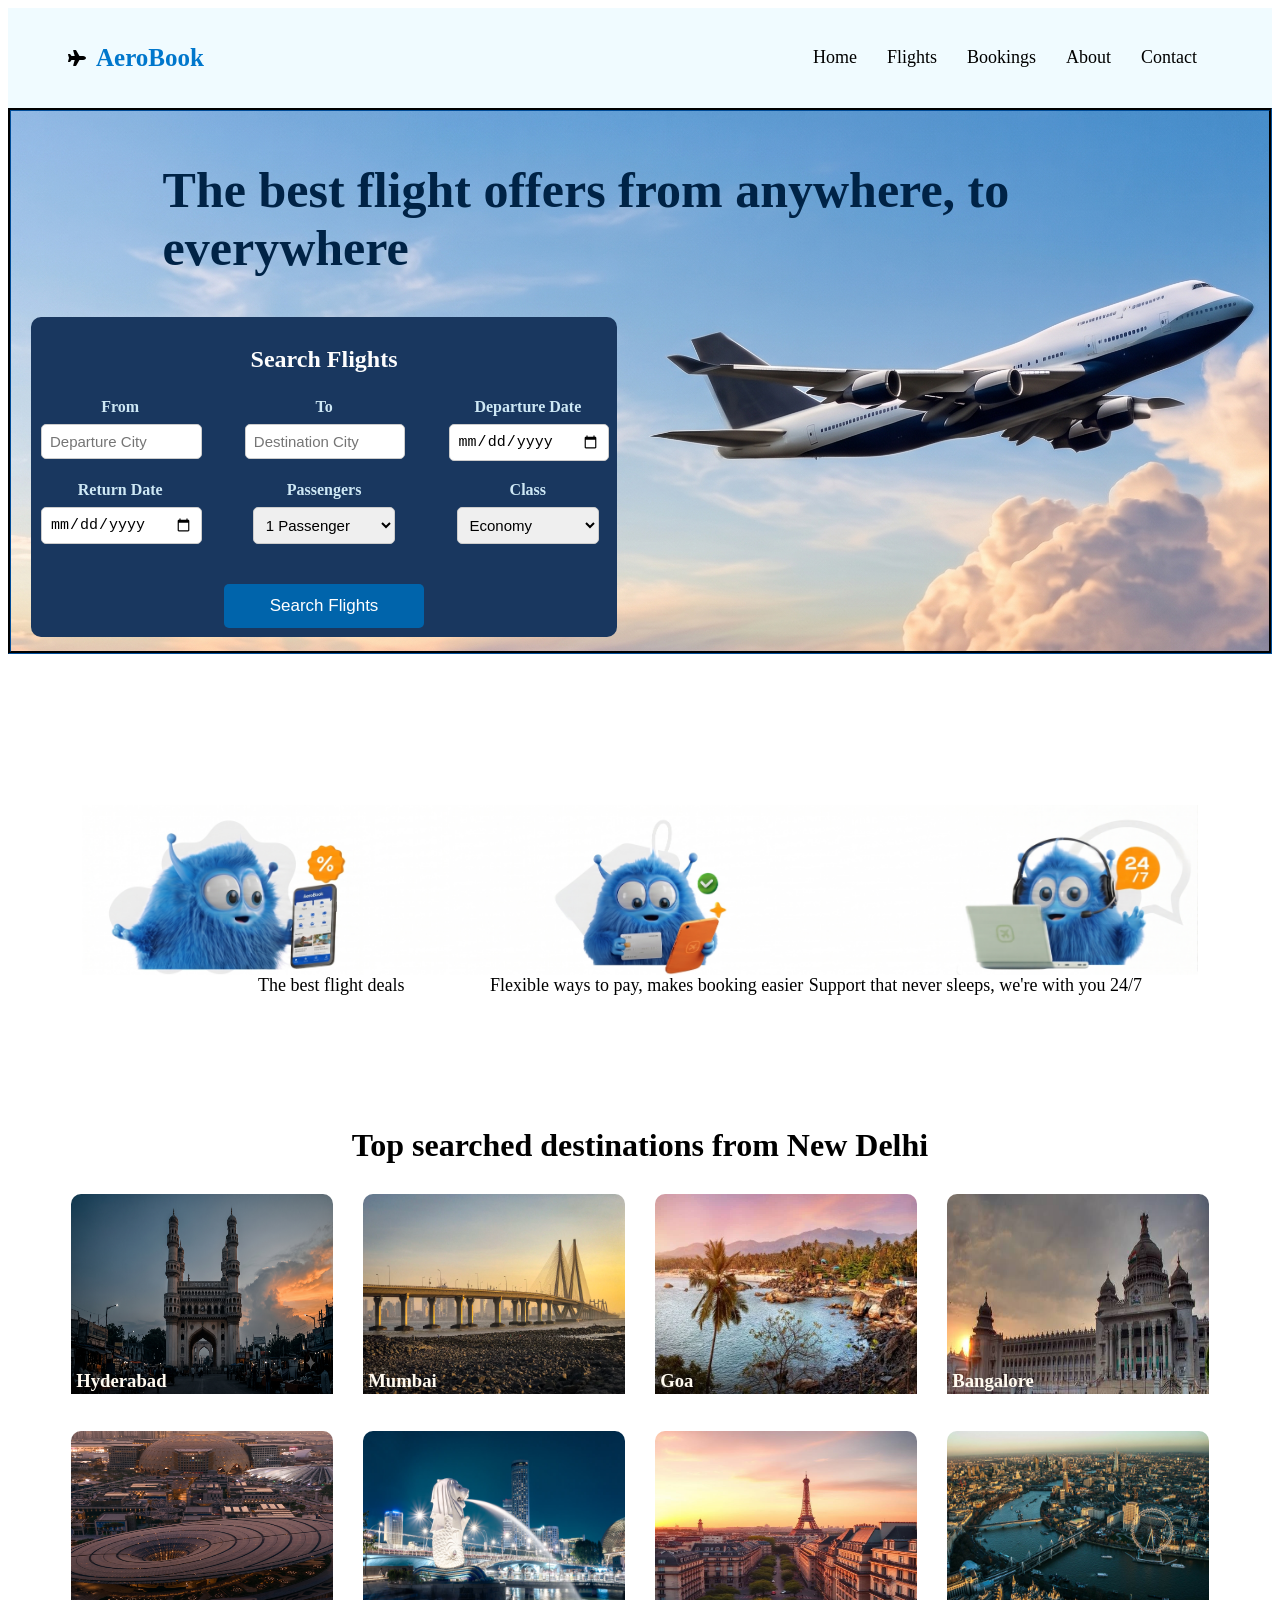
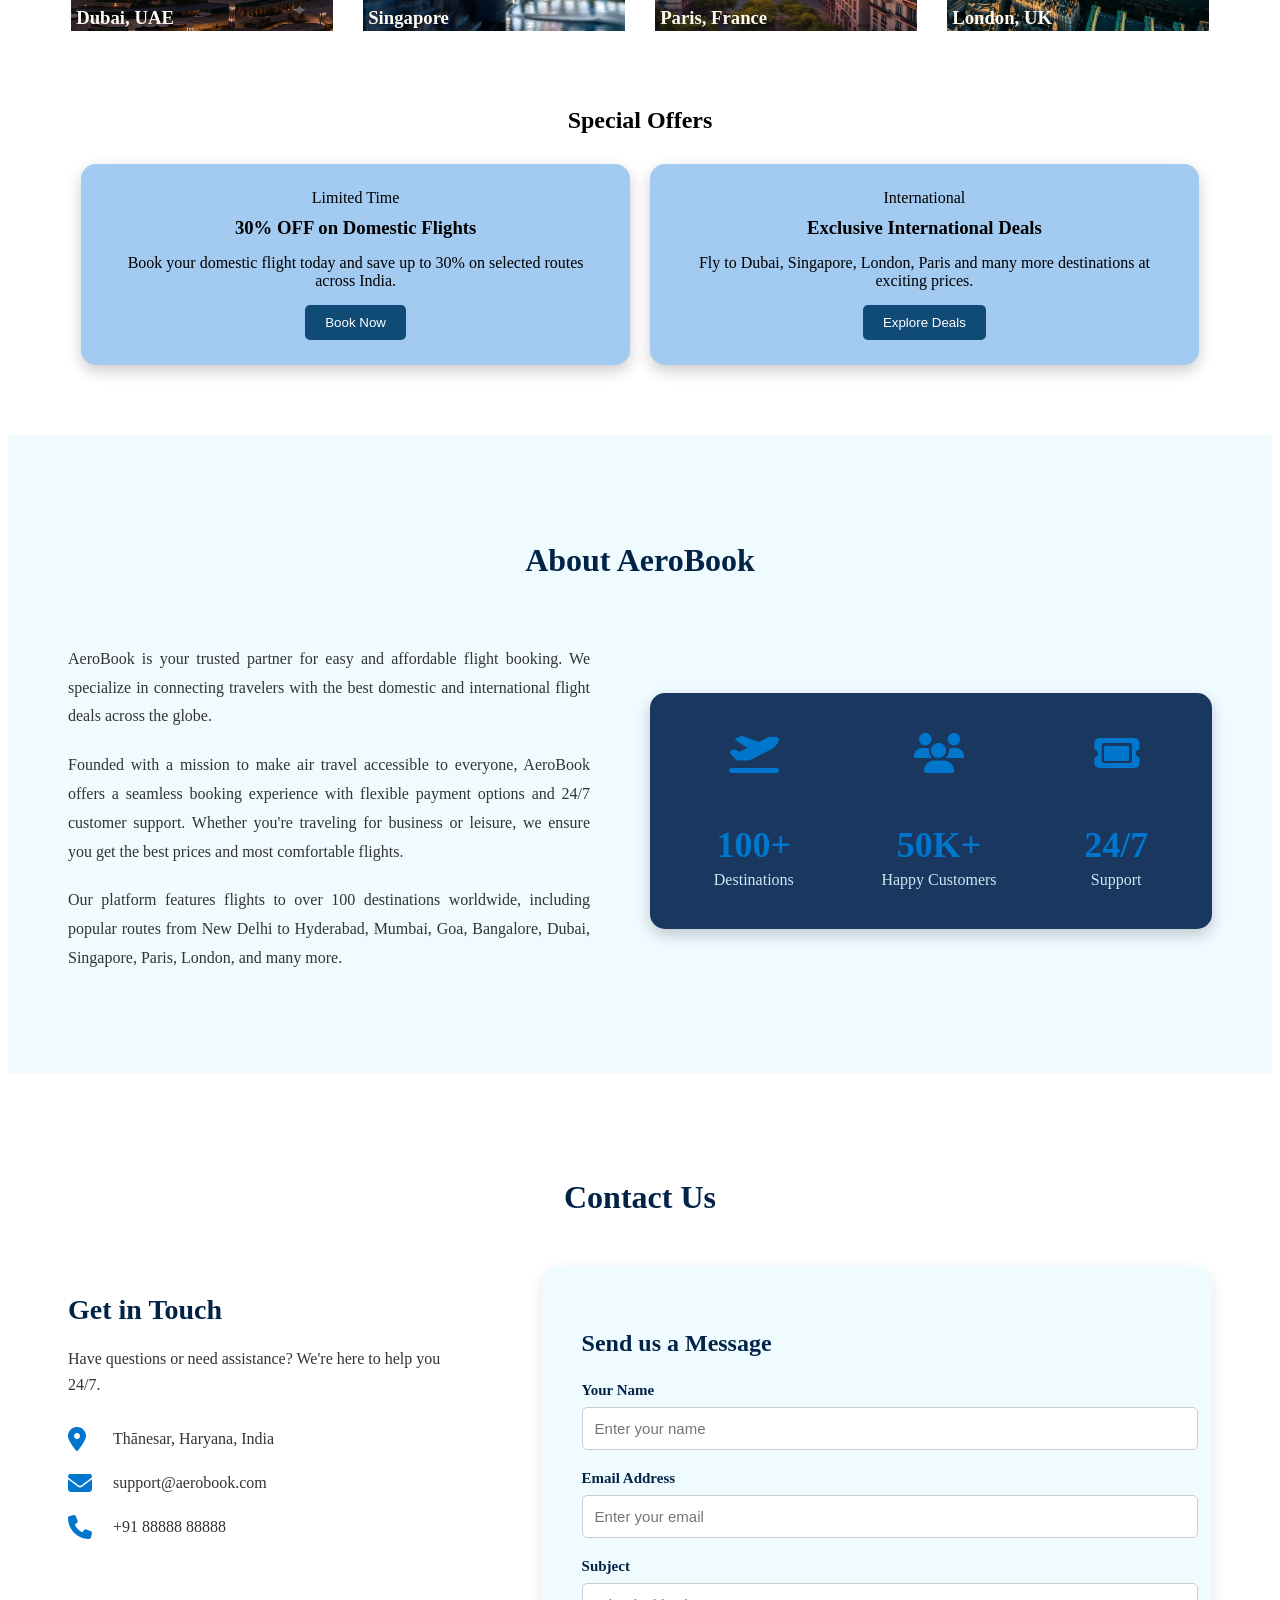
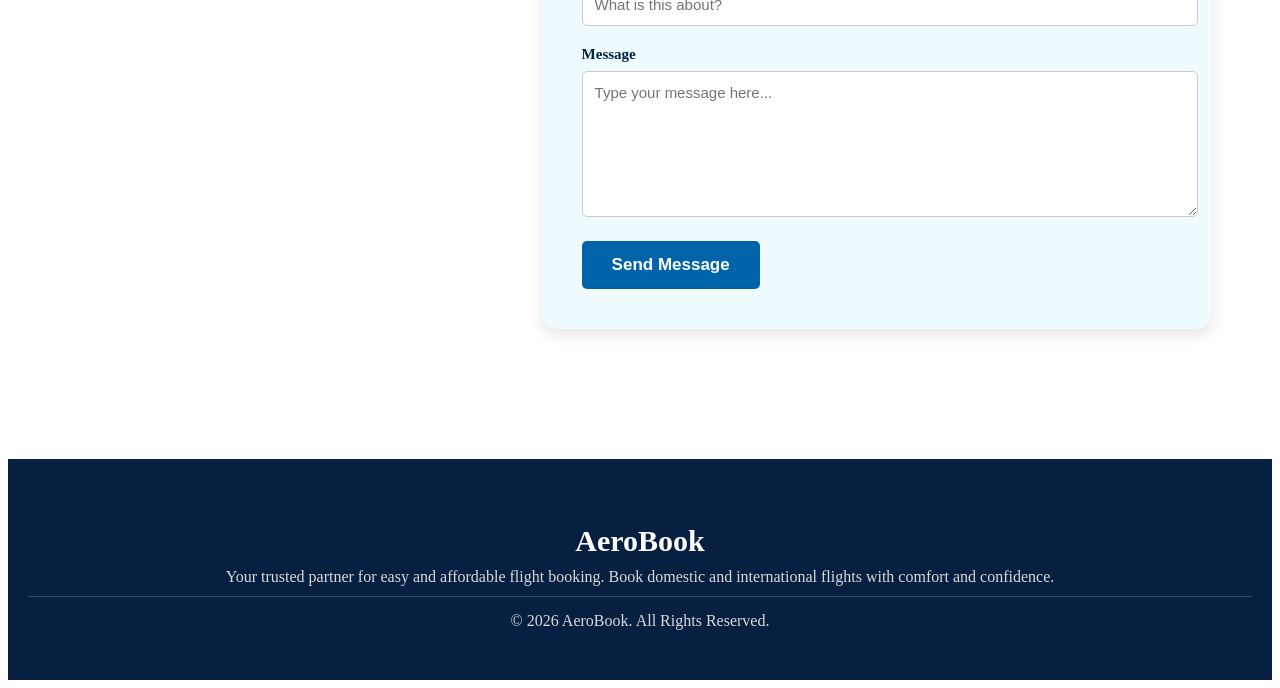
<file: index.html>
<!DOCTYPE html>
<html lang="en">
<head>
    <meta charset="UTF-8">
    <meta name="viewport" content="width=device-width, initial-scale=1.0">
    <link rel="stylesheet" href="https://cdnjs.cloudflare.com/ajax/libs/font-awesome/6.4.0/css/all.min.css">
    <link rel="stylesheet" href="index.css">
    <script src="FlightData.js" defer></script>
    <script src="index.js" defer></script>
    <title>AeroBook | Flight Booking</title>
</head>
<body>
    <header>
        <nav class="navbar">
            <div class="logo">
                <i class="fa-solid fa-plane"></i>
                <h2>AeroBook</h2>
            </div>
            <ul class="nav-links">
                <li><a href="index.html">Home</a></li>
                <li><a href="flight.html">Flights</a></li>
                <li><a href="booking.html">Bookings</a></li>
                <li><a href="#about">About</a></li>
                <li><a href="#contact">Contact</a></li>
            </ul>
        </nav>
    </header>

    <section class="hero">
        <div class="hero-content">
            <h1>The best flight offers from anywhere, to everywhere</h1>
        </div>
        <div class="hero-search">
    <h2>Search Flights</h2>
    <form class="search-form">
        <div class="form-group">
            <label>From</label>
            <input type="text" id="searchFrom" placeholder="Departure City">
        </div>

        <div class="form-group">
            <label>To</label>
            <input type="text" id="searchTo" placeholder="Destination City">
        </div>

        <div class="form-group">
            <label>Departure Date</label>
            <input type="date" id="searchDate">
        </div>

        <div class="form-group">
            <label>Return Date</label>
            <input type="date" id="returnDate">
        </div>

        <div class="form-group">
            <label>Passengers</label>
            <select id="searchPassengers">
                <option>1 Passenger</option>
                <option>2 Passengers</option>
                <option>3 Passengers</option>
                <option>4 Passengers</option>
                <option>5 Passengers</option>
            </select>
        </div>

        <div class="form-group">
            <label>Class</label>
            <select id="searchClass">
                <option>Economy</option>
                <option>Premium Economy</option>
                <option>Business</option>
                <option>First Class</option>
            </select>
        </div>

        <button type="submit" class="search-btn">Search Flights</button>
    </form>
</div>
    </section>

    <section class="chracter">
        <ul class="heading">
            <li id="a">The best flight deals</li>
            <li id="b">Flexible ways to pay, makes booking easier</li>
            <li id="c">Support that never sleeps, we're with you 24/7</li>
        </ul>

    </section>
            

    <section class="destinations">
        <h2>Top searched destinations from New Delhi</h2>
        <div class="destination-container">

            <div class="card" onclick="goToCity('Hyderabad')">
                <img src="hyderabad.png" alt="Hyderabad">
                <h3>Hyderabad</h3>
            </div>

            <div class="card" onclick="goToCity('Mumbai')">
                <img src="Mumbai.jpg" alt="Mumbai">
                <h3>Mumbai</h3>
            </div>

            <div class="card" onclick="goToCity('Goa')">
                <img src="goa.jpg" alt="Goa">
                <h3>Goa</h3>
            </div>

            <div class="card" onclick="goToCity('Bangalore')">
                <img src="Bangalore.jpg" alt="Bangalore">
                <h3>Bangalore</h3>
            </div>

            <div class="card" onclick="goToCity('Dubai')">
                <img src="Dubai.jpg" alt="Dubai, UAE">
                <h3>Dubai, UAE</h3>
            </div>

            <div class="card" onclick="goToCity('Singapore')">
                <img src="Singapore.jpg" alt="Singapore">
                <h3>Singapore</h3>
            </div>

            <div class="card" onclick="goToCity('Paris')">
                <img src="France.jpg" alt="Paris, France">
                <h3>Paris, France</h3>
            </div>

            <div class="card" onclick="goToCity('London')">
                <img src="London.jpg" alt="London, UK">
                <h3>London, UK</h3>
            </div>

        </div>

    </section>

    
    <section class="offers">

    <h2>Special Offers</h2>

    <div class="offer-container">
        <div class="offer-card">
            <span class="offer-tag">Limited Time</span>
            <h3>30% OFF on Domestic Flights</h3>
            <p>
                Book your domestic flight today and save up to
                30% on selected routes across India.
            </p>
            <a href="booking.html">
                <button type="button">Book Now</button>
            </a>
        </div>

        <div class="offer-card">
            <span class="offer-tag">International</span>
            <h3>Exclusive International Deals</h3>
            <p>
                Fly to Dubai, Singapore, London, Paris and many
                more destinations at exciting prices.
            </p>
            <a href="flight.html">
                <button type="button">Explore Deals</button>
            </a>
        </div>

    </div>

</section>

<section id="about" class="about">
        <h2 id="about-heading">About AeroBook</h2>
        <div class="about-content">
            <div class="about-text">
                <p>
                    AeroBook is your trusted partner for easy and affordable flight booking. 
                    We specialize in connecting travelers with the best domestic and international 
                    flight deals across the globe.
                </p>
                <p>
                    Founded with a mission to make air travel accessible to everyone, AeroBook 
                    offers a seamless booking experience with flexible payment options and 
                    24/7 customer support. Whether you're traveling for business or leisure, 
                    we ensure you get the best prices and most comfortable flights.
                </p>
                <p>
                    Our platform features flights to over 100 destinations worldwide, including 
                    popular routes from New Delhi to Hyderabad, Mumbai, Goa, Bangalore, Dubai, 
                    Singapore, Paris, London, and many more.
                </p>
            </div>
            <div class="about-stats">
                <div class="stat-item">
                    <i class="fa-solid fa-plane-departure"></i>
                    <h3>100+</h3>
                    <p>Destinations</p>
                </div>
                <div class="stat-item">
                    <i class="fa-solid fa-users"></i>
                    <h3>50K+</h3>
                    <p>Happy Customers</p>
                </div>
                <div class="stat-item">
                    <i class="fa-solid fa-ticket"></i>
                    <h3>24/7</h3>
                    <p>Support</p>
                </div>
            </div>
        </div>
    </section>

    <!-- Contact Section (NEW) -->
    <section id="contact" class="contact">
        <h2 id="contact-heading">Contact Us</h2>
        <div class="contact-content">
            <div class="contact-info">
                <h3>Get in Touch</h3>
                <p>Have questions or need assistance? We're here to help you 24/7.</p>
                
                <div class="contact-details">
                    <div class="contact-item">
                        <i class="fa-solid fa-location-dot"></i>
                        <span>Thānesar, Haryana, India</span>
                    </div>
                    <div class="contact-item">
                        <i class="fa-solid fa-envelope"></i>
                        <span>support@aerobook.com</span>
                    </div>
                    <div class="contact-item">
                        <i class="fa-solid fa-phone"></i>
                        <span>+91 88888 88888</span>
                    </div>
                </div>
            </div>

            <div class="contact-form-container">
                <h3>Send us a Message</h3>
                <form class="contact-form" action="#" method="POST" aria-label="Contact form">
                    <div class="form-group">
                        <label for="contact-name">Your Name</label>
                        <input type="text" id="contact-name" name="name" placeholder="Enter your name" required aria-required="true">
                    </div>

                    <div class="form-group">
                        <label for="contact-email">Email Address</label>
                        <input type="email" id="contact-email" name="email" placeholder="Enter your email" required aria-required="true">
                    </div>

                    <div class="form-group">
                        <label for="contact-subject">Subject</label>
                        <input type="text" id="contact-subject" name="subject" placeholder="What is this about?" required aria-required="true">
                    </div>

                    <div class="form-group">
                        <label for="contact-message">Message</label>
                        <textarea id="contact-message" name="message" rows="5" placeholder="Type your message here..." required aria-required="true"></textarea>
                    </div>

                    <button type="submit" class="submit-btn">Send Message</button>
                </form>
            </div>
        </div>
    </section>


    <footer>
        <div class="footer-content">

            <h2>AeroBook</h2>
            <p>
                Your trusted partner for easy and affordable flight booking.
                Book domestic and international flights with comfort and confidence.
            </p>

            <p class="copyright">
                © 2026 AeroBook. All Rights Reserved.
            </p>

        </div>
    </footer>

    
</body>
</html>
</file>
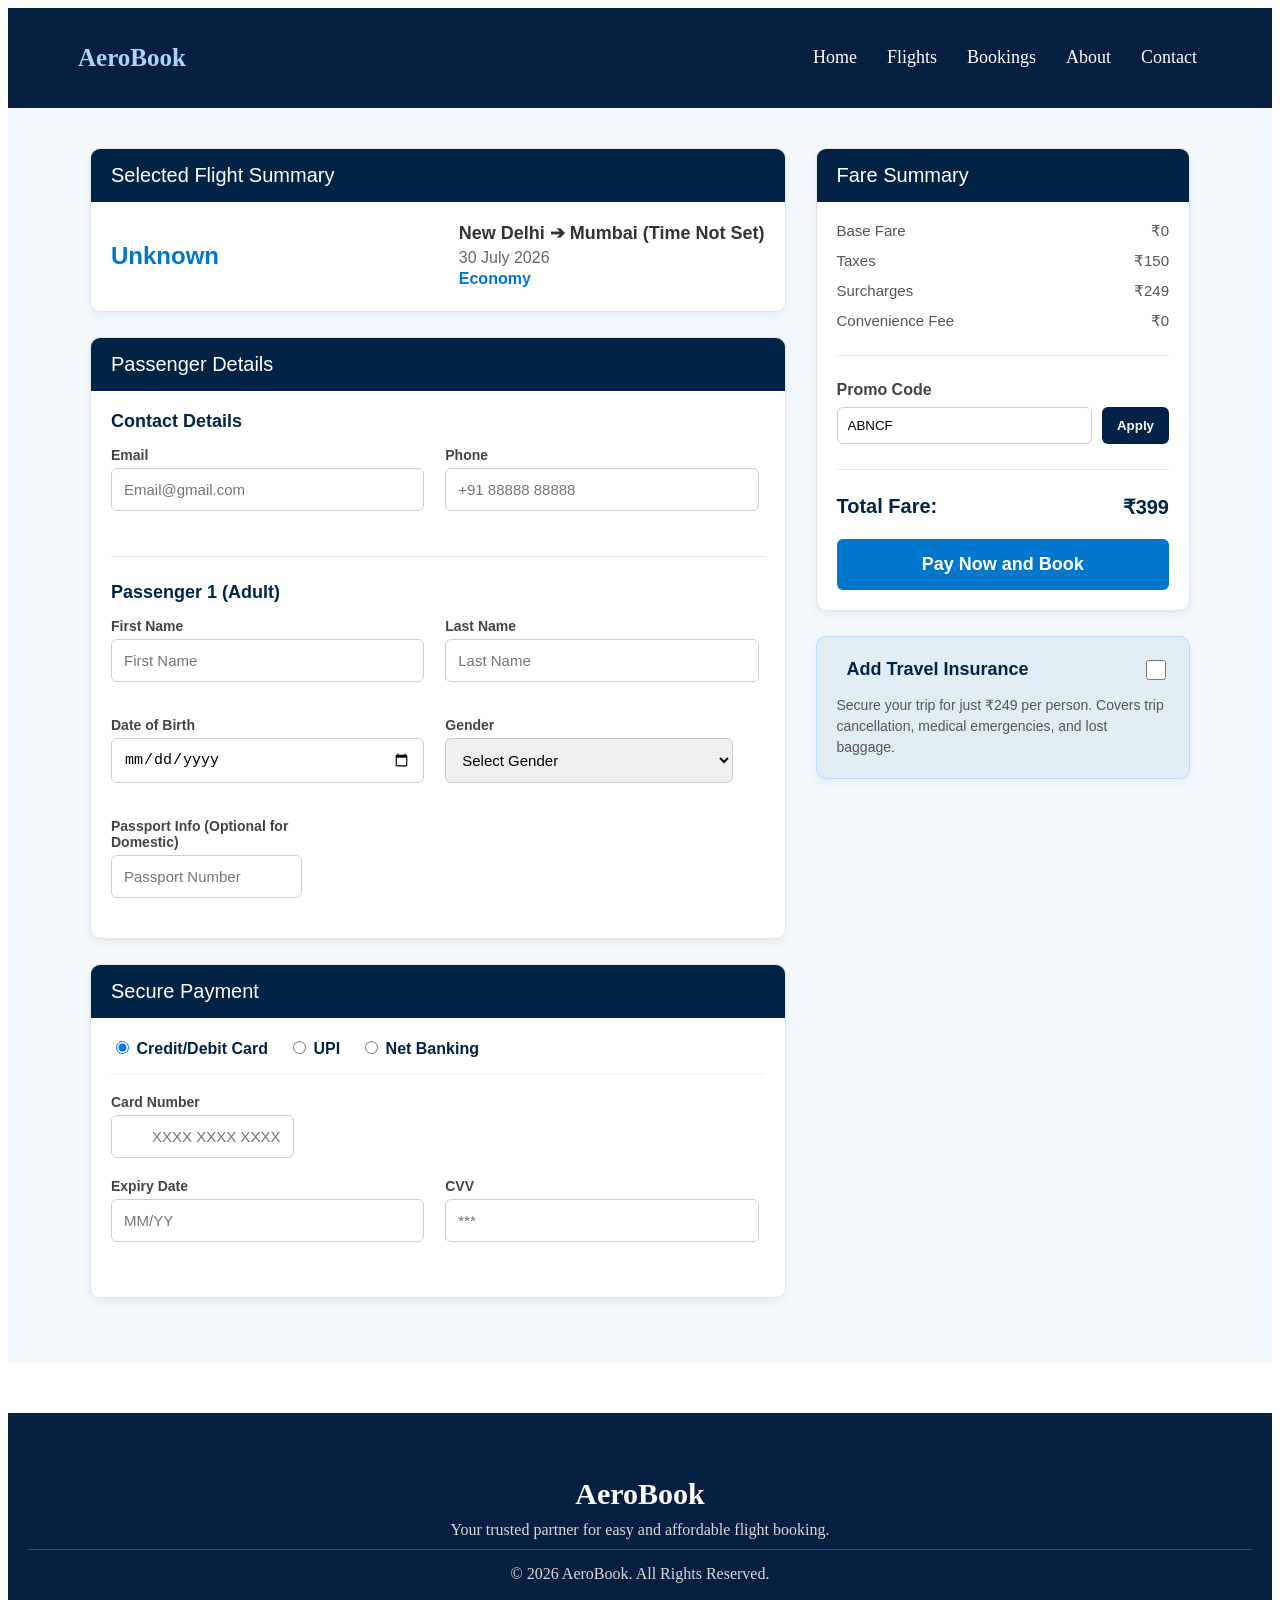
<file: booking.html>
<!DOCTYPE html>
<html lang="en">

<head>
    <meta charset="UTF-8">
    <meta name="viewport" content="width=device-width, initial-scale=1.0">
    <link rel="stylesheet" href="index.css"> <!-- Keeping your main styles -->
    <link rel="stylesheet" href="booking.css"> <!-- Specific booking styles -->
    <script src="booking.js" defer></script> <!-- The script to load flight data -->

    <title>AeroBook | Secure Booking</title>
</head>

<body>

    <header>
        <nav class="navbar">
            <div class="logo">
                <i class="fa-solid fa-plane"></i>
                <h2>AeroBook</h2>
            </div>
            <ul class="nav-links">
                <li><a href="index.html">Home</a></li>
                <li><a href="flight.html">Flights</a></li>
                <li><a href="booking.html">Bookings</a></li>
                <li><a href="#about">About</a></li>
                <li><a href="#contact">Contact</a></li>
            </ul>
        </nav>
    </header>

    <main class="booking-main">
        <div class="booking-container">

            <!-- LEFT COLUMN: Details & Payment -->
            <div class="booking-left">

                <!-- 1. Dynamic Flight Summary -->
                <section class="booking-card">
                    <div class="card-header">
                        <h2>Selected Flight Summary</h2>
                    </div>
                    <div class="card-body flight-summary">
                        <div class="airline-logo">
                            <h3 id="summary-airline">Loading Airline...</h3>
                        </div>
                        <div class="flight-details">
                            <h4 id="summary-route">Loading Route...</h4>
                            <p id="summary-date">30 July 2026</p>
                            <p class="flight-tier" id="summary-class">Loading Class...</p>
                        </div>
                    </div>
                </section>

                <!-- 2. Passenger Details -->
                <section class="booking-card">
                    <div class="card-header">
                        <h2>Passenger Details</h2>
                    </div>
                    <div class="card-body">
                        <h3>Contact Details</h3>
                        <div class="form-row">
                            <div class="form-group">
                                <label>Email</label>
                                <input type="email" placeholder="Email@gmail.com" required>
                            </div>
                            <div class="form-group">
                                <label>Phone</label>
                                <input type="tel" placeholder="+91 88888 88888" required>
                            </div>
                        </div>

                        <hr class="divider">

                        <h3>Passenger 1 (Adult)</h3>
                        <div class="form-row">
                            <div class="form-group">
                                <label>First Name</label>
                                <input type="text" placeholder="First Name" required>
                            </div>
                            <div class="form-group">
                                <label>Last Name</label>
                                <input type="text" placeholder="Last Name" required>
                            </div>
                        </div>

                        <div class="form-row">
                            <div class="form-group">
                                <label>Date of Birth</label>
                                <input type="date" required>
                            </div>
                            <div class="form-group">
                                <label>Gender</label>
                                <select required>
                                    <option value="" disabled selected>Select Gender</option>
                                    <option value="male">Male</option>
                                    <option value="female">Female</option>
                                    <option value="other">Other</option>
                                </select>
                            </div>
                        </div>

                        <div class="form-group">
                            <label>Passport Info (Optional for Domestic)</label>
                            <input type="text" placeholder="Passport Number">
                        </div>
                    </div>
                </section>

                <!-- 3. Secure Payment -->
                <section class="booking-card">
                    <div class="card-header">
                        <h2>Secure Payment</h2>
                    </div>
                    <div class="card-body">
                        <div class="payment-tabs">
                            <label><input type="radio" name="payment" checked> Credit/Debit Card</label>
                            <label><input type="radio" name="payment"> UPI</label>
                            <label><input type="radio" name="payment"> Net Banking</label>
                        </div>

                        <div class="form-group">
                            <label>Card Number</label>
                            <div class="card-input-wrapper">
                                <i class="fa-regular fa-credit-card"></i>
                                <input type="text" placeholder="XXXX XXXX XXXX XXXX" required>
                            </div>
                        </div>

                        <div class="form-row">
                            <div class="form-group">
                                <label>Expiry Date</label>
                                <input type="text" placeholder="MM/YY" required>
                            </div>
                            <div class="form-group">
                                <label>CVV</label>
                                <input type="password" placeholder="***" required>
                            </div>
                        </div>
                    </div>
                </section>

            </div>

            <!-- RIGHT COLUMN: Summary & Pricing -->
            <div class="booking-right">

                <!-- Dynamic Fare Summary -->
                <section class="booking-card sidebar-card">
                    <div class="card-header">
                        <h2>Fare Summary</h2>
                    </div>
                    <div class="card-body">
                        <div class="fare-row">
                            <span>Base Fare</span>
                            <span id="summary-base-fare">₹0</span>
                        </div>
                        <div class="fare-row">
                            <span>Taxes</span>
                            <span>₹150</span>
                        </div>
                        <div class="fare-row">
                            <span>Surcharges</span>
                            <span>₹249</span>
                        </div>
                        <div class="fare-row">
                            <span>Convenience Fee</span>
                            <span>₹0</span>
                        </div>

                        <hr class="divider">

                        <div class="promo-section">
                            <label>Promo Code</label>
                            <div class="promo-input">
                                <input type="text" value="ABNCF" placeholder="Enter Code">
                                <button type="button">Apply</button>
                            </div>
                            <small class="promo-success">**ABNCF Applied! No Convenience Fee</small>
                        </div>

                        <hr class="divider">

                        <div class="fare-row total-fare">
                            <span>Total Fare:</span>
                            <span id="summary-total-fare">₹0</span>
                        </div>

                        <button class="btn-primary" id="pay-btn">Pay Now and Book</button>
                    </div>
                </section>

                <!-- Travel Insurance -->
                <section class="booking-card sidebar-card insurance-card">
                    <div class="insurance-header">
                        <i class="fa-solid fa-shield-heart"></i>
                        <h3>Add Travel Insurance</h3>
                        <input type="checkbox" id="insurance">
                    </div>
                    <p>Secure your trip for just ₹249 per person. Covers trip cancellation, medical emergencies, and
                        lost baggage.</p>
                </section>

            </div>
        </div>
    </main>

    <footer>
        <div class="footer-content">
            <h2>AeroBook</h2>
            <p>Your trusted partner for easy and affordable flight booking.</p>
            <p class="copyright">© 2026 AeroBook. All Rights Reserved.</p>
        </div>
    </footer>

</body>

</html>
</file>
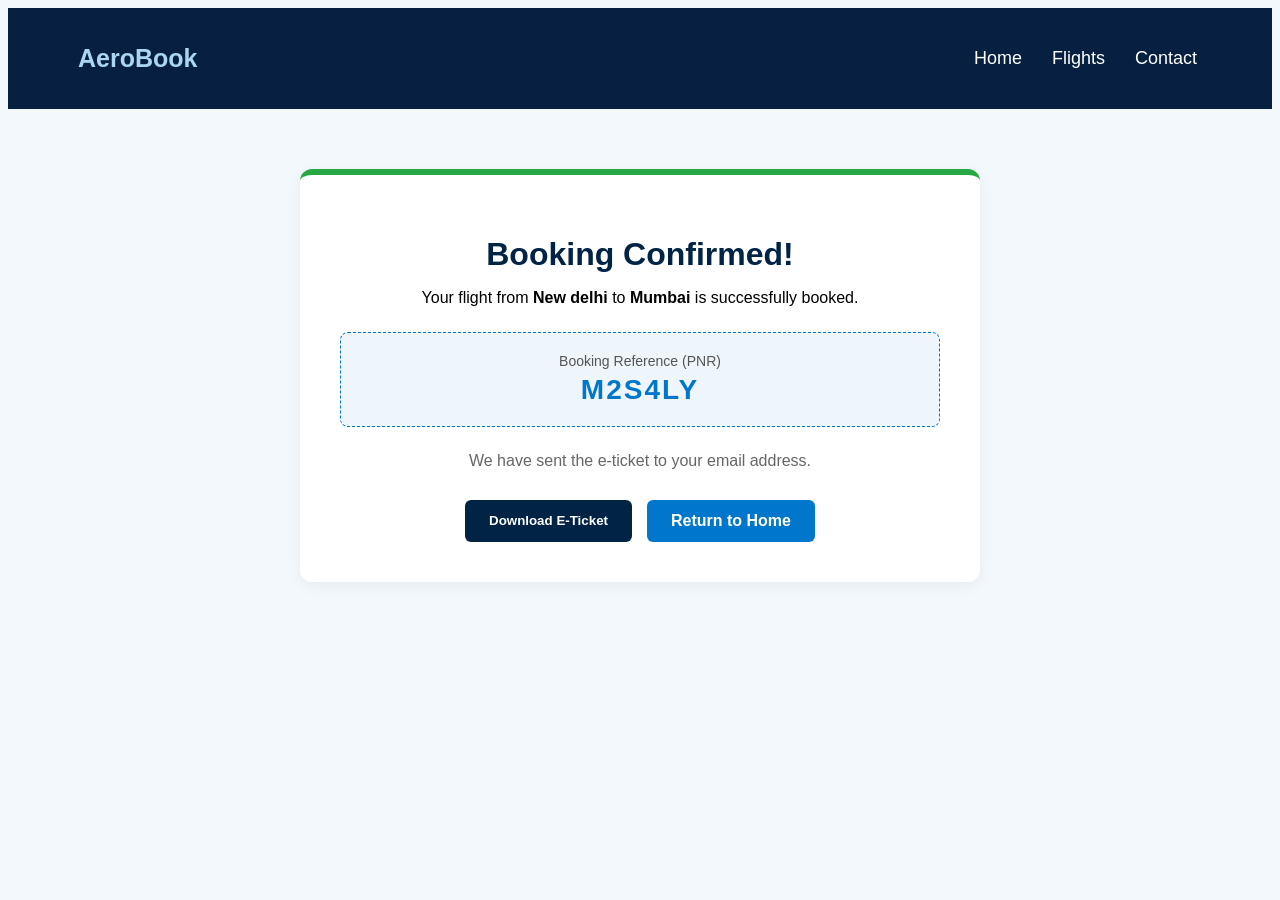
<file: confirmation.html>
<!DOCTYPE html>
<html lang="en">

<head>
    <meta charset="UTF-8">
    <meta name="viewport" content="width=device-width, initial-scale=1.0">
    <link rel="stylesheet" href="index.css">
    <link rel="stylesheet" href="confirmation.css">
    <script src="confirmation.js" defer></script>
    <title>AeroBook | Booking Confirmed</title>
</head>

<body class="success-page">

    <header>
        <nav class="navbar">
            <div class="logo">
                <i class="fa-solid fa-plane"></i>
                <h2>AeroBook</h2>
            </div>
            <ul class="nav-links">
                <li><a href="index.html">Home</a></li>
                <li><a href="flight.html">Flights</a></li>
                <li><a href="#contact">Contact</a></li>
            </ul>
        </nav>
    </header>


    <main class="success-container">
        <i class="fa-solid fa-circle-check success-icon"></i>
        <h1>Booking Confirmed!</h1>
        <p>Your flight from <strong id="success-from">New Delhi</strong> to <strong id="success-to">Mumbai</strong> is
            successfully booked.</p>

        <div class="pnr-box">
            <p>Booking Reference (PNR)</p>
            <h2 id="pnr-number">LOADING...</h2>
        </div>

        <p class="email-notice">We have sent the e-ticket to your email address.</p>

        <div class="success-actions">
            <button class="btn-download" onclick="window.print()">Download E-Ticket</button>
            <a href="index.html" class="btn-home">Return to Home</a>
        </div>
    </main>

</body>

</html>
</file>
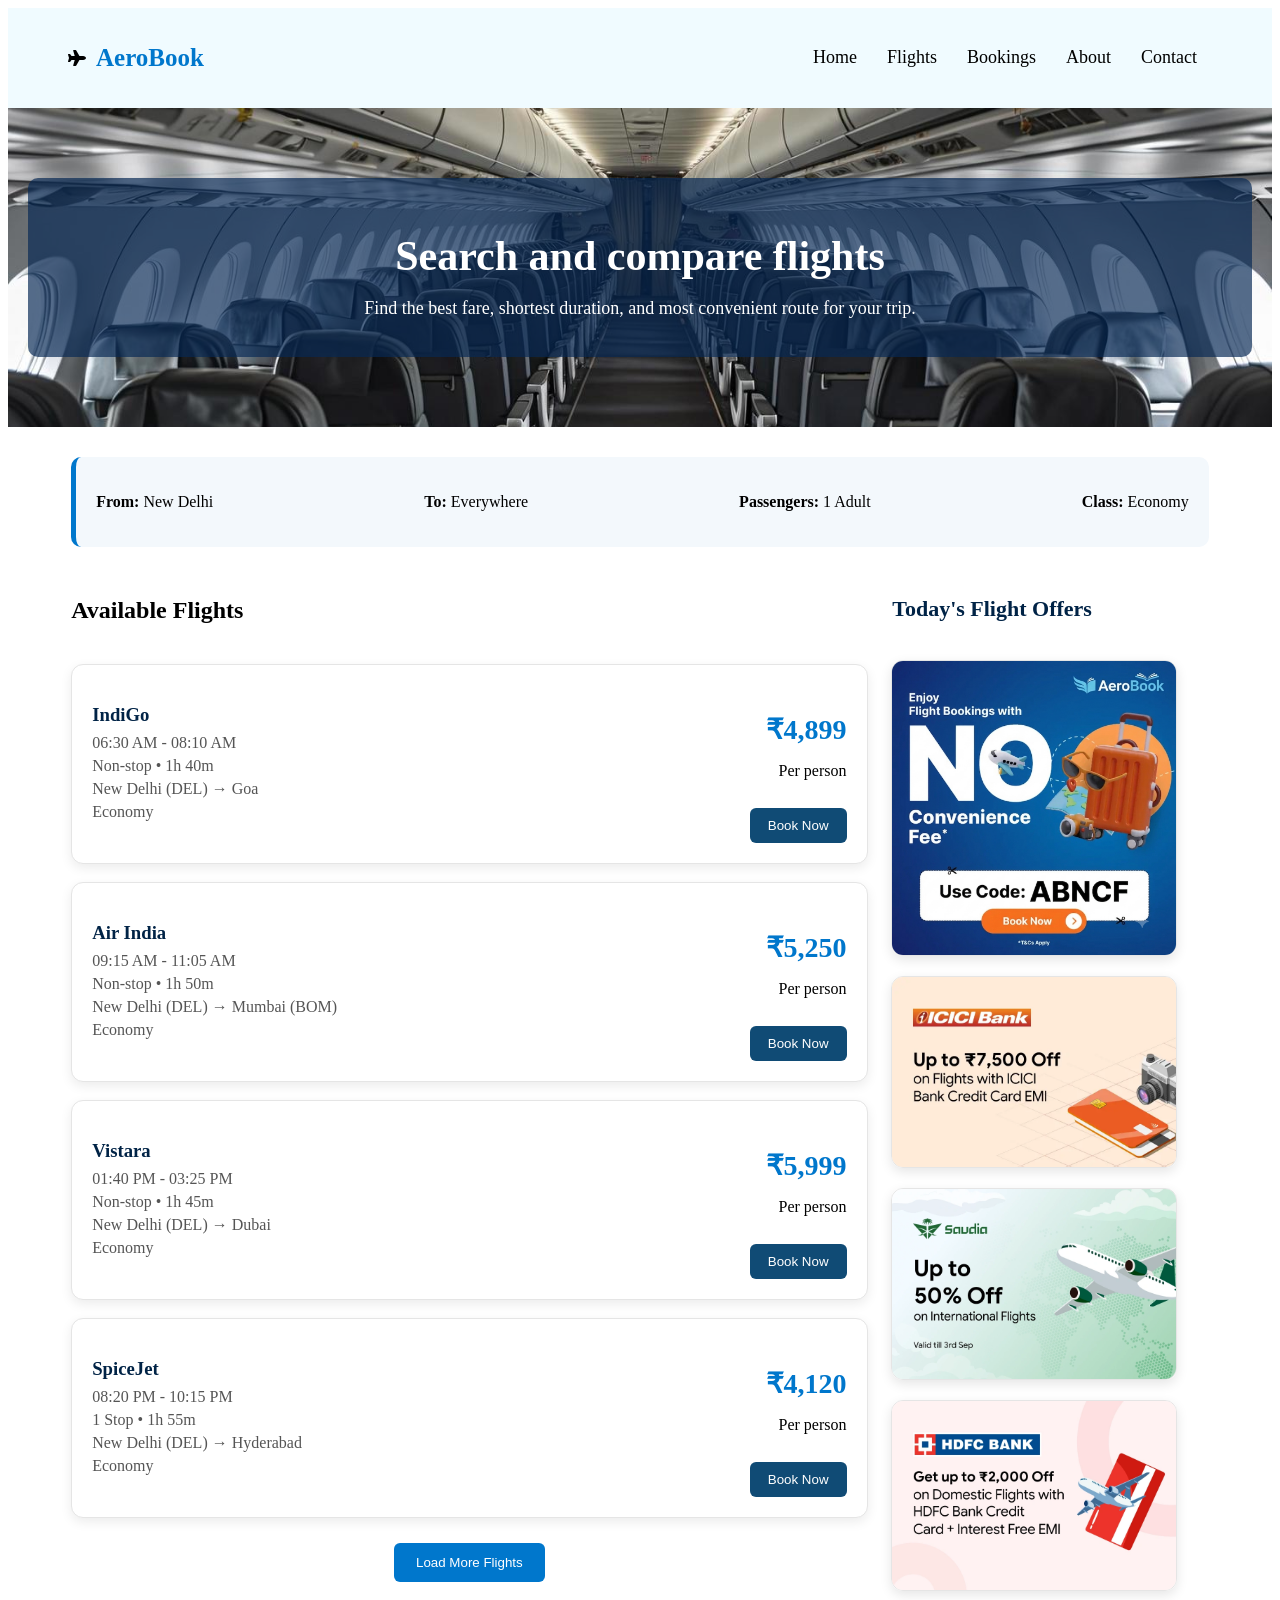
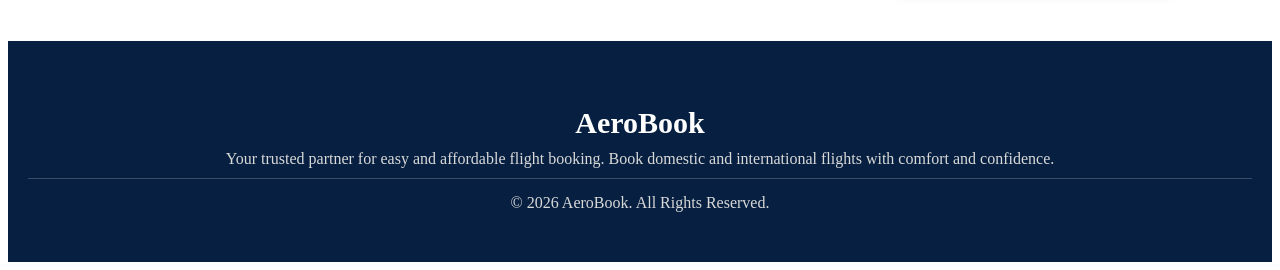
<file: flight.html>
<!DOCTYPE html>
<html lang="en">

<head>
    <meta charset="UTF-8">
    <meta name="viewport" content="width=device-width, initial-scale=1.0">
    <link rel="stylesheet" href="https://cdnjs.cloudflare.com/ajax/libs/font-awesome/6.4.0/css/all.min.css">
    <link rel="stylesheet" href="flights.css">
    <script src="FlightData.js" defer></script>
    <script src="flight.js" defer></script>

    <title>AeroBook | Flights</title>
</head>

<body>

    <header>
        <nav class="navbar">
            <div class="logo">
                <i class="fa-solid fa-plane"></i>
                <h2>AeroBook</h2>
            </div>
            <ul class="nav-links">
                <li><a href="index.html">Home</a></li>
                <li><a href="flight.html">Flights</a></li>
                <li><a href="booking.html">Bookings</a></li>
                <li><a href="index.html#about">About</a></li>
                <li><a href="index.html#contact">Contact</a></li>
            </ul>
        </nav>
    </header>

    <section class="flight-hero">
        <div class="flight-hero-content">
            <h1>Search and compare flights</h1>
            <p>Find the best fare, shortest duration, and most convenient route for your trip.</p>
        </div>
    </section>

    <section class="search-summary">
        <div class="summary-box">
            <p><strong>From:</strong> New Delhi</p>
            <p><strong>To:</strong> Everywhere</p>
            <p><strong>Passengers:</strong> 1 Adult</p>
            <p><strong>Class:</strong> Economy</p>
        </div>
    </section>






    <section class="flight-page">

        <div class="results">


            <div class="results-top">
                <h2>Available Flights</h2>
            </div>

            <div class="flight-card">
                <div class="flight-info">
                    <h3>IndiGo</h3>
                    <p>06:30 AM - 08:10 AM</p>
                    <p>Non-stop • 1h 40m</p>
                    <p>New Delhi (DEL) → Goa</p>
                    <p class="flight-tier">Economy</p>
                </div>
                <div class="flight-price">
                    <h3>₹4,899</h3>
                    <p>Per person</p>
                    <button onclick="selectFlight('IndiGo', 4899, 'Economy', '06:30 AM - 08:10 AM', 'New Delhi', 'Goa')">Book Now</button>
                </div>
            </div>





            <div class="flight-card">
                <div class="flight-info">
                    <h3>Air India</h3>
                    <p>09:15 AM - 11:05 AM</p>
                    <p>Non-stop • 1h 50m</p>
                    <p>New Delhi (DEL) → Mumbai (BOM)</p>
                    <p class="flight-tier">Economy</p>
                </div>
                <div class="flight-price">
                    <h3>₹5,250</h3>
                    <p>Per person</p>
                    <button onclick="selectFlight('Air India', 5250, 'Economy', '09:15 AM - 11:05 AM', 'New Delhi', 'Mumbai')">Book Now</button>
                </div>
            </div>

            <div class="flight-card">
                <div class="flight-info">
                    <h3>Vistara</h3>
                    <p>01:40 PM - 03:25 PM</p>
                    <p>Non-stop • 1h 45m</p>
                    <p>New Delhi (DEL) → Dubai</p>
                    <p class="flight-tier">Economy</p>
                </div>
                <div class="flight-price">
                    <h3>₹5,999</h3>
                    <p>Per person</p>
                    <button onclick="selectFlight('Vistara', 5999, 'Economy', '01:40 PM - 03:25 PM', 'New Delhi', 'Dubai')">Book Now</button>
                </div>
            </div>

            <div class="flight-card">
                <div class="flight-info">
                    <h3>SpiceJet</h3>
                    <p>08:20 PM - 10:15 PM</p>
                    <p>1 Stop • 1h 55m</p>
                    <p>New Delhi (DEL) → Hyderabad</p>
                    <p class="flight-tier">Economy</p>
                </div>
                <div class="flight-price">
                    <h3>₹4,120</h3>
                    <p>Per person</p>
                    <button onclick="selectFlight('SpiceJet', 4120, 'Economy', '08:20 PM - 10:15 PM', 'New Delhi', 'Hyderabad')">Book Now</button>
                </div>
            </div>

            <!-- Your existing visible flights are up here... -->

            <!-- Add these NEW flights and include the "hidden-flight" class -->
            <div class="flight-card hidden-flight">
                <div class="flight-info">
                    <h3>Go First</h3>
                    <p>10:00 AM - 12:15 PM</p>
                    <p>Non-stop • 2h 15m</p>
                    <p>New Delhi (DEL) → Mumbai</p>
                    <p class="flight-tier">Economy</p>
                </div>
                <div class="flight-price">
                    <h3>₹4,500</h3>
                    <p>Per person</p>
                    <button onclick="selectFlight('Go First', 4500, 'Economy', '10:00 AM - 12:15 PM', 'New Delhi', 'Dubai')">Book Now</button>
                </div>
            </div>

            <div class="flight-card hidden-flight">
                <div class="flight-info">
                    <h3>Singapore Airlines</h3>
                    <p>10:00 AM - 12:15 PM</p>
                    <p>Non-stop • 2h 15m</p>
                    <p>New Delhi (DEL) → Singapore</p>
                    <p class="flight-tier">Economy</p>
                </div>
                <div class="flight-price">
                    <h3>₹4,500</h3>
                    <p>Per person</p>
                    <button onclick="selectFlight('Singapore Airlines', 4500, 'Economy', '10:00 AM - 12:15 PM', 'New Delhi', 'Singapore')">Book Now</button>
                </div>
            </div>

            <div class="flight-card hidden-flight">
                <div class="flight-info">
                    <h3>AirAsia</h3>
                    <p>11:30 PM - 01:45 AM</p>
                    <p>1 Stop • 2h 15m</p>
                    <p>New Delhi (DEL) → Landon</p>
                    <p class="flight-tier">Economy</p>
                </div>
                <div class="flight-price">
                    <h3>₹3,999</h3>
                    <p>Per person</p>
                    <button onclick="selectFlight('AirAsia', 3999, 'Economy', '11:30 PM - 01:45 AM', 'New Delhi', 'Landon')">Book Now</button>
                </div>
            </div>

            <!-- This is your existing load more button -->
            <div class="load-more">
                <button id="loadMoreBtn">Load More Flights</button>
            </div>



        </div>


        <div class="images-sidebar">
            <h2>Today's Flight Offers</h2>
            <img src="offer.png" alt="offer">
            <img src="offer01.webp" alt="offer01">
            <img src="offer03.webp" alt="offer03">
            <img src="offer02.webp" alt="offer02">
        </div>
    </section>

    <footer>
        <div class="footer-content">

            <h2>AeroBook</h2>
            <p>
                Your trusted partner for easy and affordable flight booking.
                Book domestic and international flights with comfort and confidence.
            </p>

            <p class="copyright">
                © 2026 AeroBook. All Rights Reserved.
            </p>

        </div>
    </footer>

</body>

</html>
</file>
<file: index.css>
.navbar{
    background-color: rgb(240, 251, 255);
    display: flex;
    justify-content: space-between;
    align-items: center;
    padding: 15px 60px;
}

.logo{
    display: flex;
    align-items: center;
}

.logo h2{
    font-size: 25px;
    margin-left: 10px;
    color: #0077cc;
}

.nav-links{
    display: flex;
    list-style: none;
}

.nav-links li{
    margin: 0 15px;
}

.nav-links a{
    text-decoration: none;
    color: black;
    font-size: 18px;
}

.nav-links a:hover{
    color: #0077cc;
}






.hero{
    height: 500px;
    background-image: url("hero.png");
    background-size: cover;
    background-position: center;
    text-align: center;
    padding-top: 40px;
    margin-bottom: 100px;
    border-style: groove;
    border-width: 3px;
    border-color: #002346;
}

.hero-content{
    width: 60%;
    margin: auto;
    padding: 30px;
    border-radius: 15px;
}

.hero h1{
    font-size: 50px;
    font-family: 'Times New Roman', Times, serif;
    color: #002346;
    margin-top: -20px;
    margin-bottom: 20px;
    text-align: left;
    margin-left: -100px;
}




.hero-search{
    width: 45%;
    height: 60%;
    margin-top: -10px;
    margin-left: 20px;
    background-color: #19375F;
    padding: 10px;
    border-radius: 10px;
}

.hero h2{
    text-align: center;
    color: #fdfdfd;
    margin-bottom: 25px;
}

.search-form{
    display: flex;
    flex-wrap: wrap;
    justify-content: space-between;
}

.form-group{
    width: 28%;
    margin-bottom: 20px;
}

.form-group label{
    display: block;
    font-weight: bold;
    color: #cee8f5;
    margin-bottom: 8px;
}

.form-group input,
.form-group select{
    width: 90%;
    padding: 8px;
    border: 1px solid #ccc;
    border-radius: 5px;
    font-size: 15px;
}

.form-group input:focus,
.form-group select:focus{
    border-color: #0077cc;
    outline: none;
}

.search-btn{
    width: 200px;
    margin: 20px auto 0;
    display: block;
    background-color: #0064ab;
    color: white;
    padding: 12px;
    border: none;
    border-radius: 5px;
    font-size: 17px;
    cursor: pointer;
}

.search-btn:hover{
    background-color: #005fa3;
}


.chracter {
    background-image: url(chracter.png);
    background-size: contain;
    background-position: center bottom;
    background-repeat: no-repeat;
    padding-top: 40px;
    width: 100%;
    height: 130px;
    margin: auto;
    margin-top: 12%;
 }

 .heading{
    display: flex;
    flex-wrap: wrap;
    justify-content: space-between;
    font-family: 'Times New Roman', Times, serif;
    font-weight: 200;
    font-size: large;
    margin-top: 130px;
    list-style: none;

 }
 #a{
    margin-left: 210px;
 }
#b{
    margin-left: 80px;
}
#c{
    margin-right: 130px;
}

.destinations{
    width: 90%;
    margin: auto;
    margin-top: 12%;
    
}

.destinations h2{
    text-align: center;
    font-size: xx-large;
    margin: 30px 0;
}

.destination-container{
    display: flex;
    justify-content: space-between;
    flex-wrap: wrap;
    margin-bottom: 40px;
    
}

.card{
    width: 23%;
    border-radius: 10px;
    text-align: left;
    margin-bottom: 20px;
}

.card img{
    width: 100%;
    height: 200px;
    border-radius: 10px 10px 0 0;
    
}

.card h3{
    margin-top: -28px;
    color: floralwhite;
    margin-left: 5px;
}

.card:hover{
    background-color: #f0f8ff; 
    border: 2px solid #00a0cc;
}


.offers{
    width: 90%;
    margin: 40px auto;
    text-align: center;
}

.offer-container{
    display: flex;
    justify-content: space-between;
}

.offer-card{
    width: 47%;
    background: #a3caf0;
    color: rgb(0, 0, 0);
    padding: 25px;
    margin: 10px;
    border-radius: 15px;
    box-shadow: 0 6px 15px rgba(0,0,0,0.2);
    transition: 0.3s;
}

.offer-card h3{
    margin: 10px 0;
}

.offer-card p{
    margin: 15px 0;
}

.offer-card button{
    padding: 10px 20px;
    background: #104b75;
    color: white;
    border: none;
    border-radius: 5px;
    cursor: pointer;
}


.about {
    background-color: rgb(240, 251, 255);
    padding: 80px 60px;
    margin-top: 60px;
}

.about h2 {
    text-align: center;
    font-size: xx-large;
    color: #002346;
    margin-bottom: 50px;
    font-family: 'Times New Roman', Times, serif;
}

.about-content {
    display: flex;
    justify-content: space-between;
    align-items: center;
    max-width: 1200px;
    margin: 0 auto;
    gap: 60px;
}

.about-text {
    flex: 1;
}

.about-text p {
    font-size: 16px;
    line-height: 1.8;
    color: #333;
    margin-bottom: 20px;
    text-align: justify;
}

.about-stats {
    flex: 1;
    display: flex;
    justify-content: space-around;
    background-color: #19375F;
    padding: 40px 20px;
    border-radius: 15px;
    box-shadow: 0 6px 15px rgba(0, 0, 0, 0.2);
}

.stat-item {
    text-align: center;
    color: white;
}

.stat-item i {
    font-size: 40px;
    color: #0077cc;
    margin-bottom: 15px;
}

.stat-item h3 {
    font-size: 36px;
    margin-bottom: 5px;
    color: #0077cc;
}

.stat-item p {
    font-size: 16px;
    color: #cee8f5;
    margin: 0;
}


.contact {
    background-color: #ffffff;
    padding: 80px 60px;
}

.contact h2 {
    text-align: center;
    font-size: xx-large;
    color: #002346;
    margin-bottom: 50px;
    font-family: 'Times New Roman', Times, serif;
}

.contact-content {
    display: flex;
    justify-content: space-between;
    max-width: 1200px;
    margin: 0 auto;
    gap: 60px;
}

.contact-info {
    flex: 1;
    padding-right: 20px;
}

.contact-info h3 {
    font-size: 28px;
    color: #002346;
    margin-bottom: 20px;
}

.contact-info p {
    font-size: 16px;
    color: #333;
    margin-bottom: 30px;
    line-height: 1.6;
}

.contact-details {
    display: flex;
    flex-direction: column;
    gap: 20px;
}

.contact-item {
    display: flex;
    align-items: center;
    gap: 15px;
    font-size: 16px;
    color: #333;
}

.contact-item i {
    font-size: 24px;
    color: #0077cc;
    width: 30px;
}

.contact-form-container {
    flex: 1.5;
    background-color: rgb(240, 251, 255);
    padding: 40px;
    border-radius: 15px;
    box-shadow: 0 6px 15px rgba(0, 0, 0, 0.1);
}

.contact-form-container h3 {
    font-size: 24px;
    color: #002346;
    margin-bottom: 25px;
}

.contact-form {
    display: flex;
    flex-direction: column;
    gap: 20px;
}

.contact-form .form-group {
    width: 100%;
    margin-bottom: 0;
}

.contact-form .form-group label {
    display: block;
    font-weight: bold;
    color: #002346;
    margin-bottom: 8px;
    font-size: 15px;
}

.contact-form .form-group input,
.contact-form .form-group textarea {
    width: 100%;
    padding: 12px;
    border: 1px solid #ccc;
    border-radius: 5px;
    font-size: 15px;
    font-family: Arial, sans-serif;
    transition: border-color 0.3s ease;
}

.contact-form .form-group input:focus,
.contact-form .form-group textarea:focus {
    border-color: #0077cc;
    outline: none;
    box-shadow: 0 0 5px rgba(0, 119, 204, 0.2);
}

.contact-form .form-group textarea {
    resize: vertical;
    min-height: 120px;
}

.submit-btn {
    background-color: #0064ab;
    color: white;
    padding: 14px 30px;
    border: none;
    border-radius: 5px;
    font-size: 17px;
    font-weight: bold;
    cursor: pointer;
    transition: background-color 0.3s ease;
    align-self: flex-start;
}

.submit-btn:hover {
    background-color: #005fa3;
}

footer{
    background-color: #072041;
    color: white;
    text-align: center;
    padding: 40px 20px;
    margin-top: 50px;
}

.footer-content h2{
    font-size: 30px;
    margin-bottom: 10px;
}

.footer-content p{
    font-size: 16px;
    margin: 10px 0;
    color: #d9d9d9;
}

.copyright{
    margin-top: 20px;
    font-size: 14px;
    color: #bdbdbd;
    border-top: 1px solid #3b4d66;
    padding-top: 15px;
}


/* --- MOBILE SETTINGS --- */
@media (max-width: 768px) {
    .navbar {
        flex-direction: column;
        padding: 15px;
    }
    .nav-links {
        margin-top: 15px;
        flex-wrap: wrap;
        justify-content: center;
    }
    .hero {
        height: auto;
        padding-bottom: 40px;
        margin-bottom: 20px;
    }
    .hero-content {
        width: 95%;
    }
    .hero h1 {
        font-size: 35px;
        margin-left: 0;
        text-align: center;
    }
    .hero-search {
        width: 90%;
        margin: 0 auto;
    }
    .form-group {
        width: 100%;
    }
    .heading {
        flex-direction: column;
        align-items: center;
        margin-top: 20px;
    }
    #a, #b, #c {
        margin: 10px 0;
    }
    .card {
        width: 100%;
    }
    .offer-container {
        flex-direction: column;
    }
    .offer-card {
        width: 100%;
        margin: 10px 0;
    }
    .about-content, .contact-content {
        flex-direction: column;
        gap: 30px;
    }
    .about-stats {
        flex-direction: column;
        gap: 20px;
    }
}
</file>
<file: booking.css>
.navbar {
    background-color: #072041;
    display: flex;
    justify-content: space-between;
    align-items: center;
    padding: 15px 60px;
}

.logo {
    display: flex;
    align-items: center;
}

.logo h2 {
    font-size: 25px;
    margin-left: 10px;
    color: #acd5f3;
}

.nav-links {
    display: flex;
    list-style: none;
}

.nav-links li {
    margin: 0 15px;
}

.nav-links a {
    text-decoration: none;
    color: rgb(255, 255, 255);
    font-size: 18px;
}

.nav-links a:hover {
    color: #0077cc;
}




/* --- MAIN LAYOUT & BACKGROUND --- */
.booking-main {
    background-color: #f3f8fc;
    /* Soft blue background for the whole page */
    padding: 40px 20px;
    font-family: Arial, sans-serif;
}

.booking-container {
    max-width: 1100px;
    margin: 0 auto;
    display: flex;
    /* Creates the two-column layout */
    gap: 30px;
    /* Space between left and right columns */
    align-items: flex-start;
    /* Prevents columns from stretching to equal heights */
}

.booking-left {
    width: 65%;
    /* Takes up majority of the space */
}

.booking-right {
    width: 35%;
    /* Sidebar takes up the rest */
}

/* --- CARDS DESIGN --- */
.booking-card {
    background: white;
    border-radius: 10px;
    box-shadow: 0 4px 10px rgba(0, 0, 0, 0.05);
    margin-bottom: 25px;
    border: 1px solid #e5e5e5;
    overflow: hidden;
    /* Keeps the header background inside the rounded corners */
}

.card-header {
    background-color: #002346;
    /* AeroBook dark navy */
    color: white;
    padding: 15px 20px;
}

.card-header h2 {
    margin: 0;
    font-size: 20px;
    font-weight: normal;
}

.card-body {
    padding: 20px;
}

.card-body h3 {
    color: #002346;
    margin-top: 0;
    margin-bottom: 15px;
    font-size: 18px;
}

/* --- FLIGHT SUMMARY STYLES --- */
.flight-summary {
    display: flex;
    justify-content: space-between;
    align-items: center;
}

.airline-logo h3 {
    color: #0077cc;
    font-size: 24px;
    margin: 0;
}

.flight-details h4 {
    margin: 0 0 5px 0;
    font-size: 18px;
    color: #333;
}

.flight-details p {
    margin: 3px 0;
    color: #666;
}

.flight-tier {
    font-weight: bold;
    color: #0077cc !important;
}

/* --- FORMS & INPUTS --- */
.form-row {
    display: flex;
    gap: 15px;
    /* Space between two inputs side-by-side */
    margin-bottom: 15px;
}

.form-group {
    flex: 1;
    /* Makes inputs share the row equally */
    display: flex;
    flex-direction: column;
}

.form-group label {
    margin-bottom: 5px;
    font-weight: bold;
    color: #444;
    font-size: 14px;
}

.form-group input,
.form-group select {
    padding: 12px;
    border: 1px solid #ccc;
    border-radius: 6px;
    font-size: 15px;
    outline: none;
}

.form-group input:focus,
.form-group select:focus {
    border-color: #0077cc;
    /* Turns blue when clicked */
}

.divider {
    border: 0;
    height: 1px;
    background: #e5e5e5;
    margin: 25px 0;
}

/* --- PAYMENT SECTION --- */
.payment-tabs {
    display: flex;
    gap: 20px;
    margin-bottom: 20px;
    padding-bottom: 15px;
    border-bottom: 1px solid #eee;
}

.payment-tabs label {
    cursor: pointer;
    font-weight: bold;
    color: #002346;
}

.card-input-wrapper {
    position: relative;
    /* Allows us to put the icon inside the input */
    display: flex;
    align-items: center;
}

.card-input-wrapper i {
    position: absolute;
    left: 12px;
    color: #888;
}

.card-input-wrapper input {
    width: 100%;
    padding-left: 40px;
    /* Makes room for the icon */
    box-sizing: border-box;
}

/* --- FARE SUMMARY & SIDEBAR --- */
.fare-row {
    display: flex;
    justify-content: space-between;
    margin-bottom: 12px;
    color: #555;
    font-size: 15px;
}

.total-fare {
    font-size: 20px;
    font-weight: bold;
    color: #002346;
    margin-top: 15px;
    margin-bottom: 20px;
}

/* --- PROMO CODE --- */
.promo-section label {
    display: block;
    margin-bottom: 8px;
    font-weight: bold;
    color: #444;
}

.promo-input {
    display: flex;
    gap: 10px;
}

.promo-input input {
    flex: 1;
    padding: 10px;
    border: 1px solid #ccc;
    border-radius: 6px;
}

.promo-input button {
    background: #002346;
    color: white;
    border: none;
    padding: 0 15px;
    border-radius: 6px;
    cursor: pointer;
    font-weight: bold;
}

.promo-success {
    display: block;
    color: #28a745;
    /* Green text */
    margin-top: 8px;
    font-weight: bold;
}

/* --- BUTTONS --- */
.btn-primary {
    width: 100%;
    background: #0077cc;
    color: white;
    padding: 15px;
    border: none;
    border-radius: 6px;
    font-size: 18px;
    font-weight: bold;
    cursor: pointer;
    transition: 0.3s;
}

.btn-primary:hover {
    background: #005fa3;
}

/* --- INSURANCE WIDGET --- */
.insurance-card {
    background: #e1edf5;
    border: 1px solid #b8daff;
    padding: 20px;
    /* Adds breathing room inside the box */
    border-radius: 10px;
    margin-top: 20px;
    /* Adds space between the button and this card */
}

.insurance-header {
    display: flex;
    align-items: center;
    gap: 10px;
    margin-bottom: 12px;
}

.insurance-header i {
    color: #0077cc;
    font-size: 22px;
}

.insurance-header h3 {
    margin: 0;
    flex: 1;
    /* Pushes the checkbox to the far right */
    font-size: 18px;
    color: #002346;
}

/* Make the checkbox larger and match the theme */
.insurance-header input[type="checkbox"] {
    width: 20px;
    height: 20px;
    cursor: pointer;
    accent-color: #0077cc;
    /* Turns the checkbox blue when ticked */
}

.insurance-card p {
    margin: 0;
    font-size: 14px;
    color: #555;
    line-height: 1.5;
}
</file>
<file: confirmation.css>
.navbar {
    background-color: #072041;
    display: flex;
    justify-content: space-between;
    align-items: center;
    padding: 15px 60px;
}

.logo {
    display: flex;
    align-items: center;
}

.logo h2 {
    font-size: 25px;
    margin-left: 10px;
    color: #acd5f3;
}

.nav-links {
    display: flex;
    list-style: none;
}

.nav-links li {
    margin: 0 15px;
}

.nav-links a {
    text-decoration: none;
    color: rgb(255, 255, 255);
    font-size: 18px;
}

.nav-links a:hover {
    color: #0077cc;
}





.success-page {
    background-color: #f3f8fc;
    font-family: Arial, sans-serif;
}

.success-container {
    max-width: 600px;
    margin: 60px auto;
    background: white;
    padding: 40px;
    border-radius: 12px;
    box-shadow: 0 4px 15px rgba(0, 0, 0, 0.05);
    text-align: center;
    border-top: 6px solid #28a745;
}

.success-icon {
    font-size: 60px;
    color: #28a745;
    margin-bottom: 20px;
}

.success-container h1 {
    color: #002346;
    margin-bottom: 10px;
}

.pnr-box {
    background: #eef6fb;
    padding: 20px;
    border-radius: 8px;
    margin: 25px 0;
    border: 1px dashed #0077cc;
}

.pnr-box p {
    margin: 0 0 5px 0;
    color: #555;
    font-size: 14px;
}

.pnr-box h2 {
    margin: 0;
    color: #0077cc;
    font-size: 28px;
    letter-spacing: 2px;
}

.email-notice {
    color: #666;
    margin-bottom: 30px;
}

.success-actions {
    display: flex;
    justify-content: center;
    gap: 15px;
}

.btn-download {
    background: #002346;
    color: white;
    border: none;
    padding: 12px 24px;
    border-radius: 6px;
    font-weight: bold;
    cursor: pointer;
}

.btn-home {
    background: #0077cc;
    color: white;
    text-decoration: none;
    padding: 12px 24px;
    border-radius: 6px;
    font-weight: bold;
}
</file>
<file: flights.css>
.navbar {
    background-color: rgb(240, 251, 255);
    display: flex;
    justify-content: space-between;
    align-items: center;
    padding: 15px 60px;
}

.logo {
    display: flex;
    align-items: center;
}

.logo h2 {
    font-size: 25px;
    margin-left: 10px;
    color: #0077cc;
}

.nav-links {
    display: flex;
    list-style: none;
}

.nav-links li {
    margin: 0 15px;
}

.nav-links a {
    text-decoration: none;
    color: black;
    font-size: 18px;
}

.nav-links a:hover {
    color: #0077cc;
}


.flight-hero {
    background-image: url("flight.jpg");
    background-size: cover;
    background-position: center;
    color: white;
    padding: 70px 20px;
    text-align: center;
}

.flight-hero-content {
    background-color: #062855ad;
    padding: 20px;
    border-radius: 10px;
}

.flight-hero-content h1 {
    font-size: 42px;
    margin-bottom: 10px;
}

.flight-hero-content p {
    font-size: 18px;
}

.search-summary {
    width: 90%;
    margin: 30px auto;
}

.summary-box {
    background: #f3f8fc;
    border-left: 5px solid #0077cc;
    padding: 20px;
    border-radius: 10px;
    display: flex;
    justify-content: space-between;
    flex-wrap: wrap;
    gap: 15px;
}

.flight-page {
    width: 90%;
    margin: 30px auto;
    display: flex;
    gap: 25px;
    align-items: flex-start;
}

.filters {
    width: 25%;
    background: #eef6fb;
    padding: 20px;
    border-radius: 12px;
    box-shadow: 0 4px 12px rgba(0, 0, 0, 0.1);
}

.filters h2 {
    margin-bottom: 20px;
    color: #002346;
}

.filter-group {
    margin-bottom: 18px;
}

.filter-group label {
    display: block;
    margin-bottom: 8px;
    font-weight: bold;
}

.filter-group select,
.filter-group input {
    width: 100%;
    padding: 10px;
    border: 1px solid #ccc;
    border-radius: 6px;
}

.apply-btn {
    width: 100%;
    background: #0077cc;
    color: white;
    border: none;
    padding: 12px;
    border-radius: 6px;
    cursor: pointer;
}

.results {
    width: 75%;
}

.results-top {
    display: flex;
    justify-content: space-between;
    align-items: center;
    margin-bottom: 20px;
}



.flight-card {
    display: flex;
    justify-content: space-between;
    background: white;
    border-radius: 12px;
    padding: 20px;
    margin-bottom: 18px;
    box-shadow: 0 4px 12px rgba(0, 0, 0, 0.08);
    border: 1px solid #e5e5e5;
}

.flight-info h3 {
    color: #002346;
    margin-bottom: 8px;
}

.flight-info p {
    margin: 5px 0;
    color: #555;
}

.flight-price {
    text-align: right;
}

.flight-price h3 {
    color: #0077cc;
    font-size: 28px;
    margin-bottom: 5px;
}

.flight-price button {
    margin-top: 12px;
    padding: 10px 18px;
    background: #104b75;
    color: white;
    border: none;
    border-radius: 6px;
    cursor: pointer;
}

.load-more {
    text-align: center;
    margin-top: 25px;
}

.load-more button {
    padding: 12px 22px;
    background: #0077cc;
    color: white;
    border: none;
    border-radius: 6px;
    cursor: pointer;
}


.images-sidebar h2 {
    font-size: 22px;
    color: #002346;
    /* Matches the dark blue used in your filters and cards */
    margin-right: 85px;
    text-align-last: right;
    width: 100%;
    text-align: left;

}

/* Left Side: Stacks cards vertically */
.results {
    width: 70%;
    display: block;
    /* Forces cards to stack top-to-bottom */
}

/* Right Side: Stacks images vertically */
.images-sidebar {
    width: 25%;
    display: flex;
    flex-direction: column;
    /* Stacks images top-to-bottom */
    gap: 20px;
    align-items: flex-end;
    /* Aligns images to the right */
}

.images-sidebar img {
    width: 100%;
    max-width: 300px;
    /* Keeps images from getting too huge */
    height: auto;
    border-radius: 12px;
    box-shadow: 0 4px 12px rgba(0, 0, 0, 0.1);
    border: 1px solid #e5e5e5;
}

.content-right {
    text-align: right;
    margin-right: 7%;
}





footer {
    background-color: #072041;
    color: white;
    text-align: center;
    padding: 40px 20px;
    margin-top: 50px;
}

.footer-content h2 {
    font-size: 30px;
    margin-bottom: 10px;
}

.footer-content p {
    font-size: 16px;
    margin: 10px 0;
    color: #d9d9d9;
}

.copyright {
    margin-top: 20px;
    font-size: 14px;
    color: #bdbdbd;
    border-top: 1px solid #3b4d66;
    padding-top: 15px;
}

.hidden-flight {
    display: none;
}


/* --- MOBILE SETTINGS --- */
@media (max-width: 768px) {
    .navbar {
        flex-direction: column;
        padding: 15px;
    }

    .nav-links {
        margin-top: 15px;
        flex-wrap: wrap;
        justify-content: center;
    }

    .flight-page {
        flex-direction: column;
    }

    .filters {
        width: 100%;
        margin-bottom: 20px;
    }

    .results {
        width: 100%;
    }

    .flight-card {
        flex-direction: column;
    }

    .flight-price {
        text-align: left;
        margin-top: 15px;
        border-top: 1px solid #eee;
        padding-top: 15px;
    }
}
</file>
